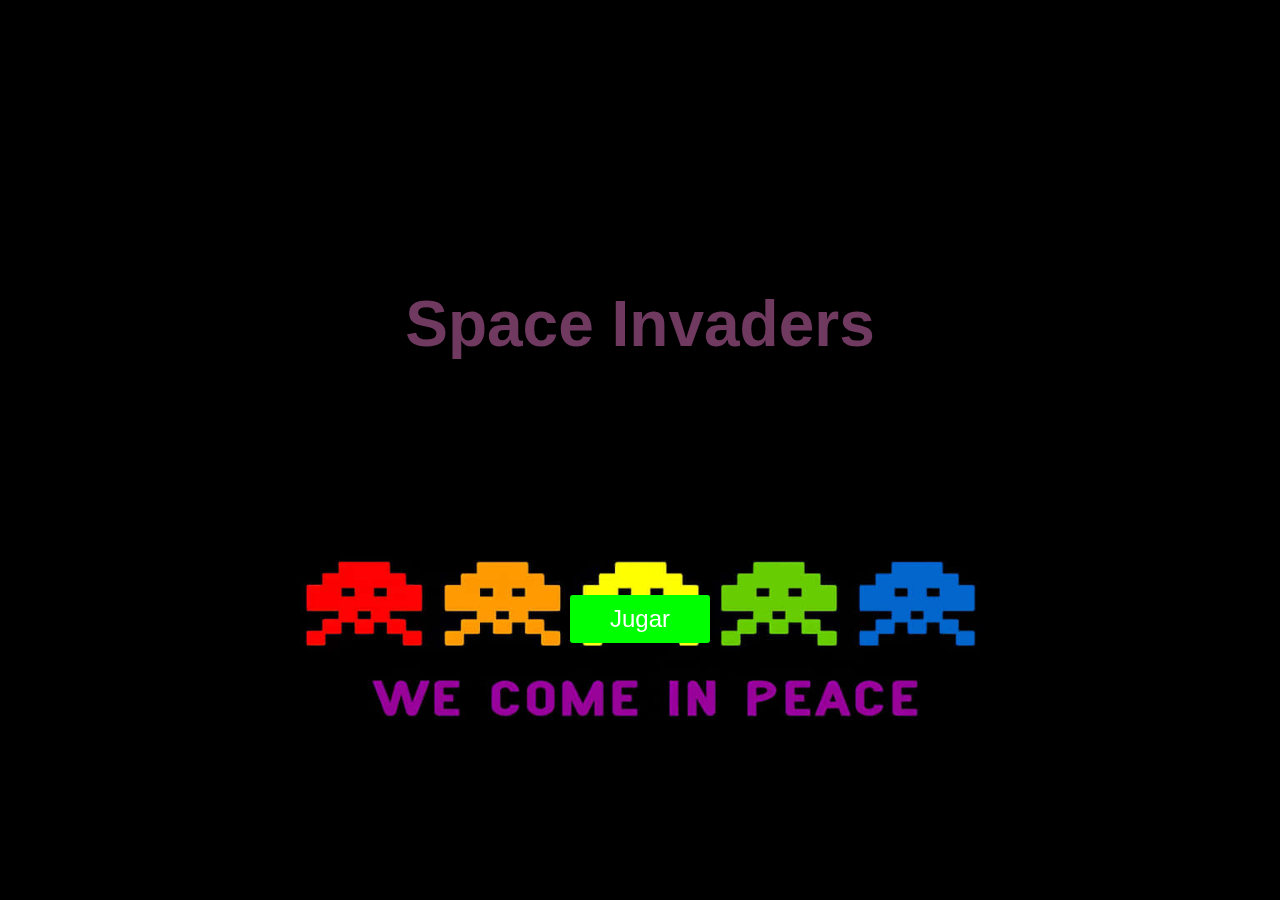
<file: PROY2_JS/index.html>
<!DOCTYPE html>
<html lang="es">
<head>
    <meta charset="UTF-8">
    <meta name="viewport" content="width=device-width, initial-scale=1.0">
    <title>Space Invader</title>
    <link href="style.css" rel="stylesheet">
</head>
<div id="overlay">
    <h1>Space Invaders</h1>
    <button id="botonJugar">Jugar</button>
</div>
<body>
    <canvas id="board"></canvas>
    
    <script src="spaceInv.js"></script>
</body>
</html>
</file>
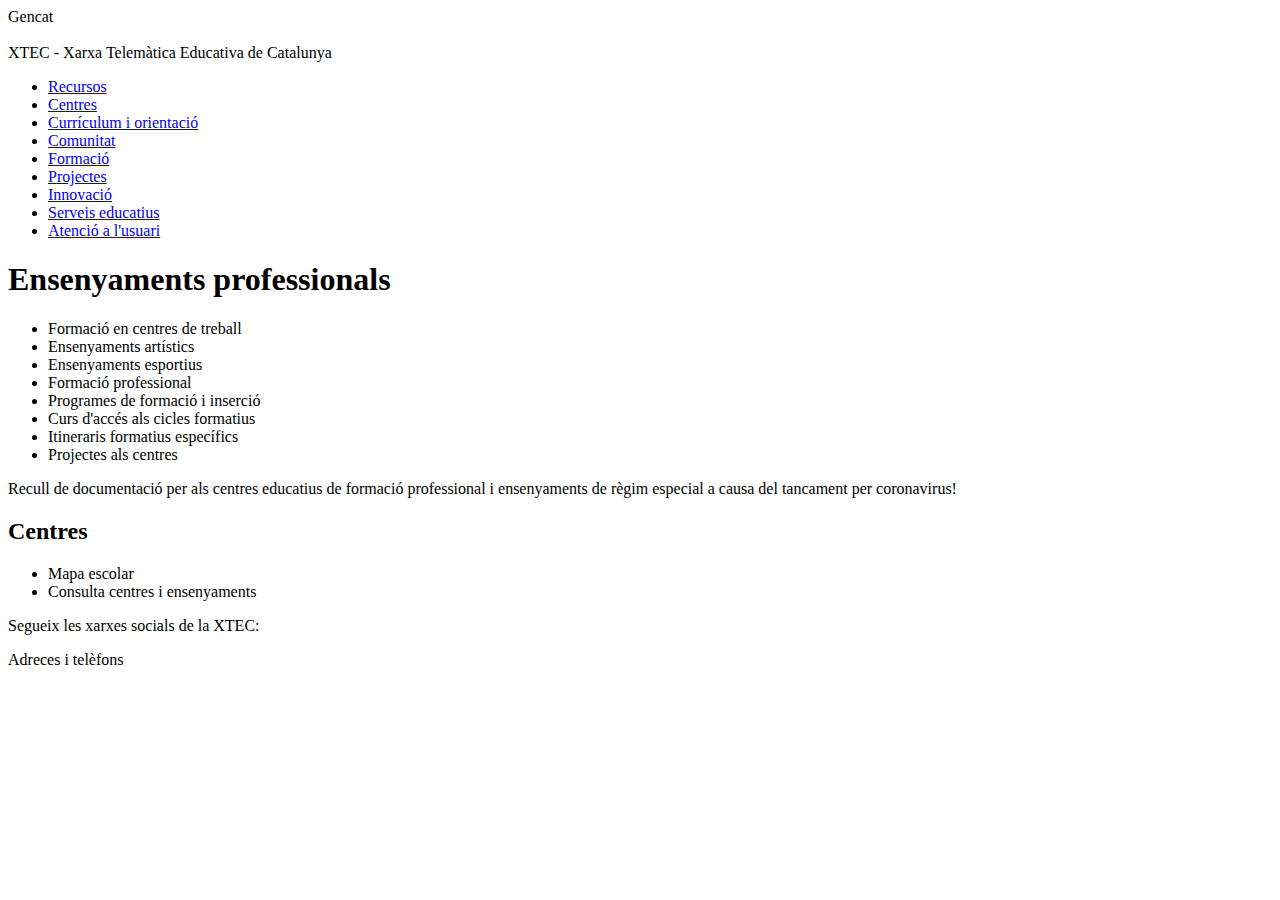
<file: M9Disseny/UF1/AC01/index.html>
<!DOCTYPE html>
<html lang="es">
<head>
    <meta charset="UTF-8">
    <meta name="viewport" content="width=device-width, initial-scale=1.0">
    <title>Gencat</title>
</head>
<body>
    <div> Gencat </div><br>
    <div>XTEC - Xarxa Telemàtica Educativa de Catalunya</div>
    <nav>
        <ul>
            <li><a href="#recursos">Recursos</a></li>
            <li><a href="#centres">Centres</a></li>
            <li><a href="#curriculum">Currículum i orientació</a></li>
            <li><a href="#comunitat">Comunitat</a></li>
            <li><a href="#formacio">Formació</a></li>
            <li><a href="#projectes">Projectes</a></li>
            <li><a href="#innovacio">Innovació</a></li>
            <li><a href="#serveis-educatius">Serveis educatius</a></li>
            <li><a href="#atencio-usuari">Atenció a l'usuari</a></li>
        </ul>
    </nav>
    <main>
        <h1>Ensenyaments professionals</h1>
    
        <!-- Sección de opciones -->
        <section id="opciones">
            <!-- Lista de opciones sin enlaces -->
            <ul>
                <li>Formació en centres de treball</li>
                <li>Ensenyaments artístics</li>
                <li>Ensenyaments esportius</li>
                <li>Formació professional</li>
                <li>Programes de formació i inserció</li>
                <li>Curs d'accés als cicles formatius</li>
                <li>Itineraris formatius específics</li>
                <li>Projectes als centres</li>
            </ul>
        </section>
    
        <!-- Alerta -->
        <aside id="alerta">
            <p>Recull de documentació per als centres educatius de formació professional i ensenyaments de règim especial a causa del tancament per coronavirus!</p>
        </aside>
    
        <!-- Información lateral -->
        <aside id="info-lateral">
            <h2>Centres</h2>
            <ul>
                <li>Mapa escolar</li>
                <li>Consulta centres i ensenyaments</li>
            </ul>
        </aside>
    </main>
    
    <footer>
        <p>Segueix les xarxes socials de la XTEC:</p>
        <p>Adreces i telèfons</p>
    </footer>
</body>
</html>






<!-- Tasca 4 -->


<!-- <!DOCTYPE html>
<html lang="ca">
<head>
    <meta charset="UTF-8">
    <meta name="viewport" content="width=device-width, initial-scale=1.0">
    <title>Mi primer formulari HTML</title>
</head>
<body>
    <h1>Mi primer formulari HTML</h1>

    <form>
        <label for="nom">Nom:</label>
        <input type="text" id="nom" name="nom" placeholder="Nom" maxlength="20" required autofocus>
        <small>*obligatori</small><br><br>

        <label for="cognoms">Cognoms:</label>
        <input type="text" id="cognoms" name="cognoms" placeholder="Cognoms" required>
        <small>*obligatori</small><br><br>

        <label for="dni">Document d’identitat (DNI/NIE):</label>
        <input type="text" id="dni" name="dni" placeholder="DNI/NIE" pattern="[0-9]{8}[A-Z]" required>
        <small>(ex: 12345678A)</small>
        <small>*obligatori</small><br><br>

        <label for="edat">Edat:</label>
        <input type="number" id="edat" name="edat" placeholder="Edat" min="0" max="100"><br><br>

        <label for="data-naixement">Data de naixement:</label>
        <input type="date" id="data-naixement" name="data-naixement"><br><br>

        <label for="email">Correu electrònic:</label>
        <input type="email" id="email" name="email" placeholder="exemple@correu.com"><br><br>

        <label for="contrasenya">Contrasenya:</label>
        <input type="password" id="contrasenya" name="contrasenya" placeholder="Contrasenya" required>
        <small>*obligatori</small><br><br>

        <label for="dni-foto">Fotografia del DNI:</label>
        <input type="file" id="dni-foto" name="dni-foto" accept="image/*" multiple><br><br>

        <button type="submit">Enviar</button>
    </form>

</body>
</html> -->
</file>
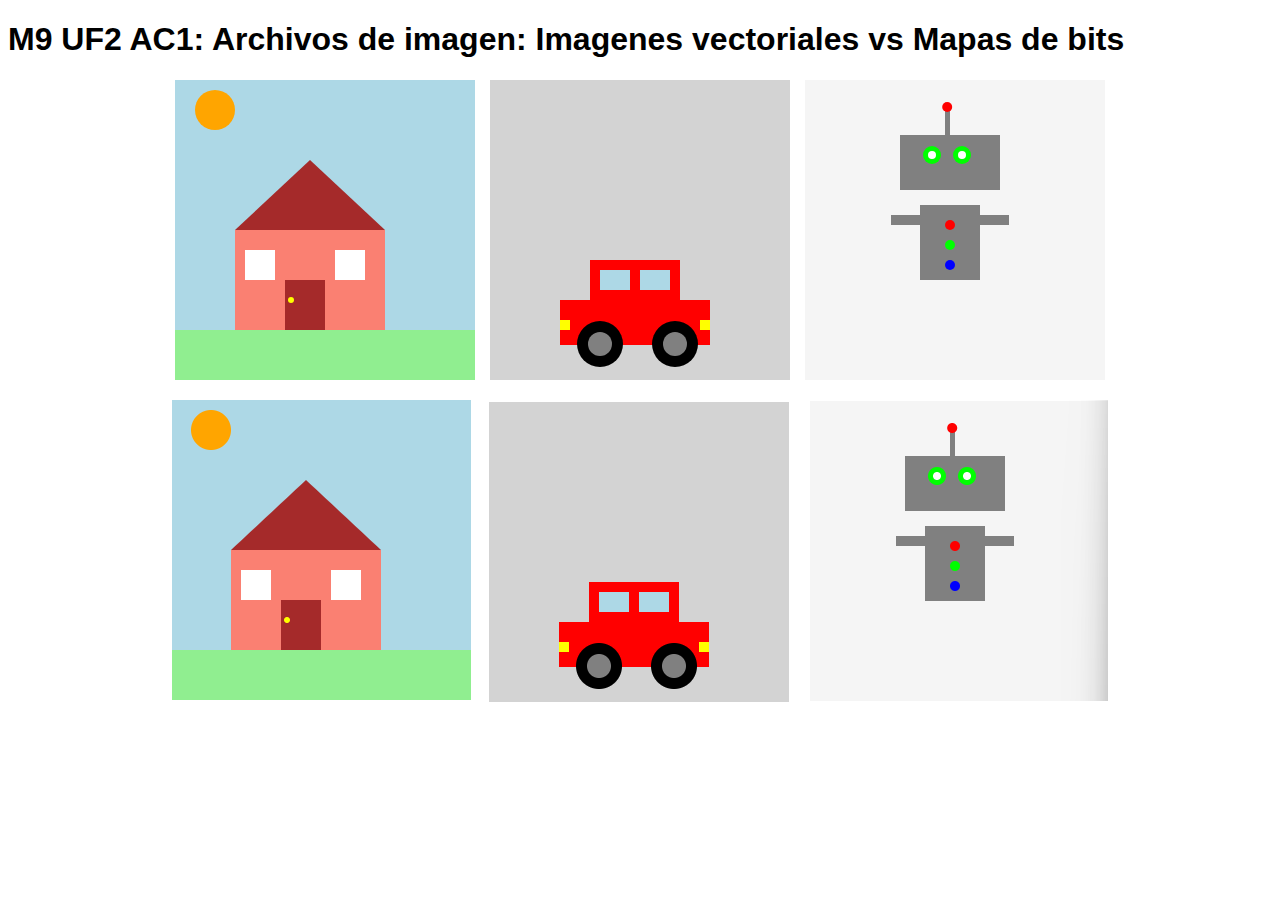
<file: M9Disseny/UF2/AC1/index.html>
<!DOCTYPE html>
<html lang="es">
<head>
    <meta charset="UTF-8">
    <meta name="viewport" content="width=device-width, initial-scale=1.0">
    <title>M9 UF2 AC1</title>
    <link href="style.css" rel="stylesheet">
</head>
<body>
    <h1>M9 UF2 AC1: Archivos de imagen: Imagenes vectoriales vs Mapas de bits</h1>
    <div class="contenedor">
        <div>
            <svg width="300" height="300">
                <!-- Fondo azul -->
                <rect x="0" y="0" width="300" height="300" fill="lightblue"></rect>
                <!-- Cesped -->
                <rect x="0" y="250" width="300" height="100" fill="lightgreen"></rect>
                <!-- Casa rect -->
                <rect x="60" y="150" width="150" height="100" fill="salmon"></rect>
                <!-- Casa techo -->
                <polygon points="60,150 210,150 135,80" fill="brown"></polygon>
                <!-- puerta -->
                <rect x="110" y="200" width="40" height="50" fill="brown"></rect>
                <!-- ventanas -->
                <rect x="70" y="170" width="30" height="30" fill="white"></rect>
                <rect x="160" y="170" width="30" height="30" fill="white"></rect>
                <!-- pomo -->
                <circle cx="116" cy="220"  r="3"  fill="yellow"></circle>
                <!-- sol -->
                <circle cx="40" cy="30"  r="20"  fill="orange"></circle>
            </svg>
        </div>

        <div>
            
            <svg width="300" height="301">
                <!-- Fondo gris -->
                <rect x="0" y="0" width="300" height="300" fill="lightgrey"></rect>
                <!-- Estructura coche -->
                <rect x="100" y="180" width="90" height="40" fill="red"></rect>
                <rect x="70" y="220" width="150" height="45" fill="red"></rect>
                <!-- ventanas -->
                <rect x="110" y="190" width="30" height="20" fill="lightblue"></rect>
                <rect x="150" y="190" width="30" height="20" fill="lightblue"></rect>
                <!-- faros -->
                <rect x="70" y="240" width="10" height="10" fill="yellow"></rect>
                <rect x="210" y="240" width="10" height="10" fill="yellow"></rect>
                <!-- ruedas -->
                <circle cx="110" cy="264" r="23" fil="black"></circle>
                <circle cx="185" cy="264" r="23" fil="black"></circle>

                <circle cx="110" cy="264" r="12" fill="grey"></circle>
                <circle cx="185" cy="264" r="12" fill="grey"></circle>
            </svg>
        </div>
        
        <div>
            <svg width="300" height="300">
                <!-- fondo -->
                <rect x="0" y="0" width="300" height="300" fill="whitesmoke"></rect>
                <!-- cabeza -->
                <rect x="95" y="55" width="100" height="55" fill="grey" ></rect>
                <!-- antena -->
                 <rect x="140" y="31" width="5" height="30" fill="grey"></rect>
                 <circle cx="142.2" cy="27" r="5" fill="red"></circle>
                 <!-- ojos -->
                  <circle cx="127" cy="75" r="9" fill="lime"></circle>
                  <circle cx="127" cy="75" r="4" fill="white"></circle>

                  <circle cx="157" cy="75" r="9" fill="lime"></circle>
                  <circle cx="157" cy="75" r="4" fill="white"></circle>
                <!-- cuerpo -->
                <rect x="115" y="125" width="60" height="75" fill="grey" ></rect>
                <!-- brazos -->
                 <rect x="86" y="135" width="30" height="10" fill="grey"></rect>
                 <rect x="174" y="135" width="30" height="10" fill="grey"></rect>
                 <!-- botones -->
                  <circle cx="145" cy="145" r="5" fill="red"></circle>
                  <circle cx="145" cy="165" r="5" fill="lime"></circle>
                  <circle cx="145" cy="185" r="5" fill="blue"></circle>


            </svg>
        </div>


        <div class="png">
            <div>
                <img src="./assets/casa.png">
            </div>
            <div>
                <img src="./assets/coche.png">
            </div>
            <div>
                <img src="./assets/roboto.png">
            </div>
        </div>
<!-- La diferencia principal entre utilizar imagenes de mapa de bits vs imagenes vectoriales es que 
las imagenes vectoriales, ocupan menos en memoria , se redimensionan mejor y no pierden calidad al
augmentarlas mientras que las imagenes de mapa de bits tienen mas compatibilidad. -->
</body>
</html>
</file>
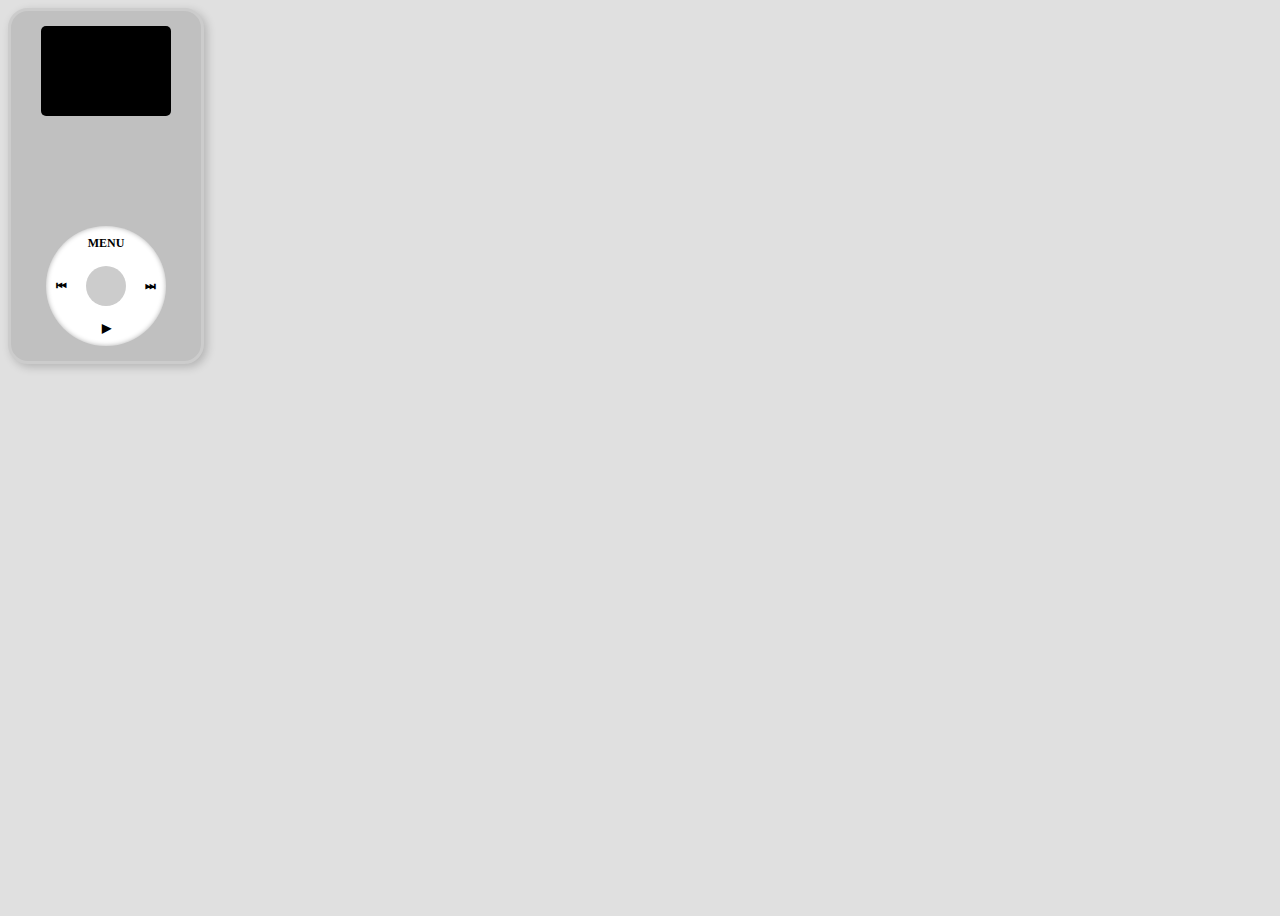
<file: M9Disseny/UF2/AC2/index.html>
<!DOCTYPE html>
<html lang="es">
<head>
    <meta charset="UTF-8">
    <meta name="viewport" content="width=device-width, initial-scale=1.0">
    <title>iPod Mini</title>
    <link rel="stylesheet" href="style.css">
</head>
<body>
    <div class="tarjeta">
        <div class="pantalla"></div>
        <div class="menu">
            <div class="boton menu-btn">MENU</div>
            <div class="boton play-btn">▶</div>
            <div class="boton adelante-btn">⏭</div>
            <div class="boton atras-btn">⏮</div>
            <div class="boton central-btn"></div>
        </div>
    </div>
</body>
</html>
</file>
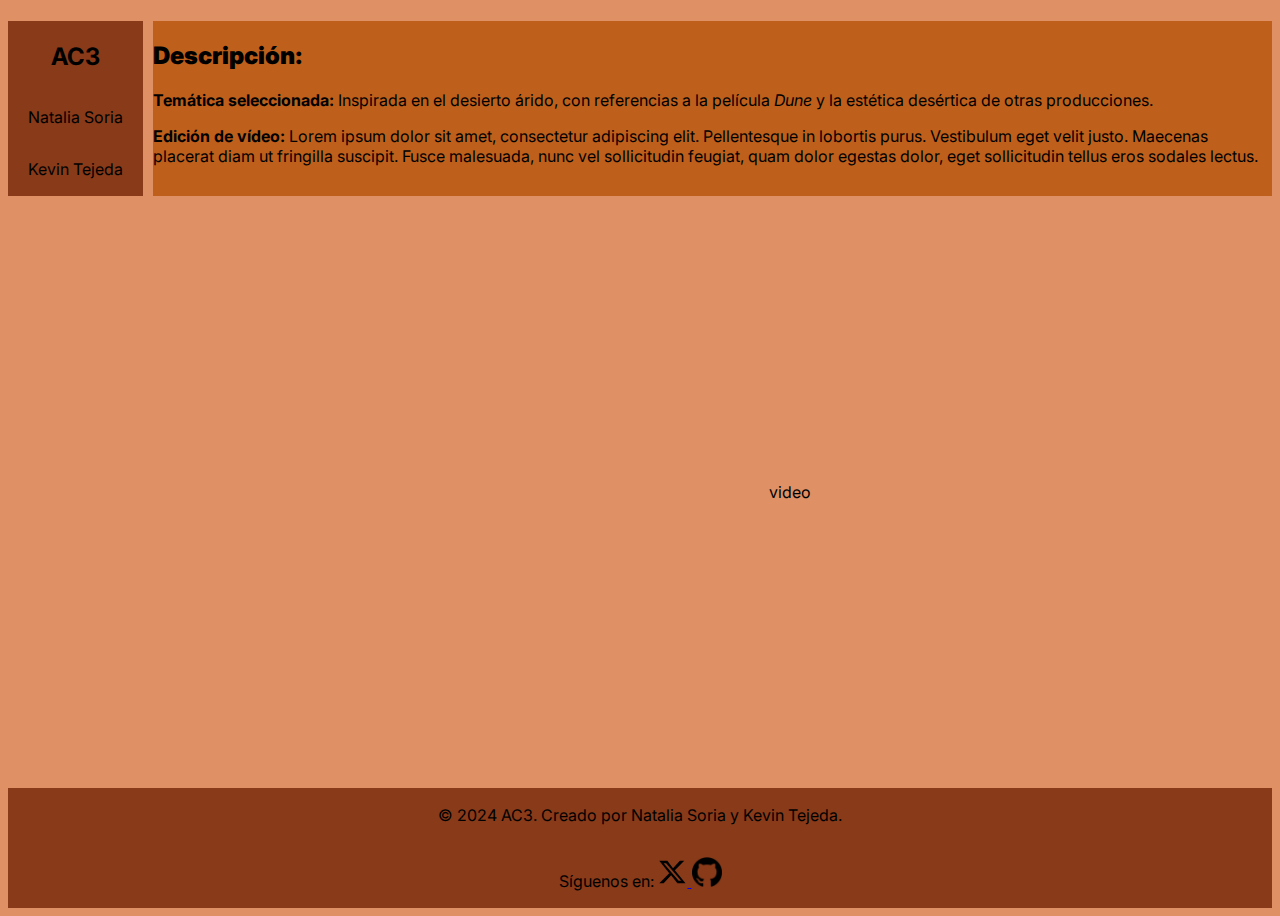
<file: M9Disseny/UF2/AC3/index.html>
<!DOCTYPE html>
<html lang="en">
<head>
    <meta charset="UTF-8">
    <meta name="viewport" content="width=device-width, initial-scale=1.0">
    <title>AC3</title>
    <link rel="stylesheet" href="style.css">
    <link href="https://fonts.googleapis.com/css2?family=Inter:wght@300;400;700&display=swap" rel="stylesheet">
</head>
<body>

    <div class="burrito">
        <div id="header">
            <div class="dni" >
                <h2>AC3</h1>
                <p>Natalia Soria</p>
                <p>Kevin Tejeda</p>
            </div>
            <div class="desc">
                <h2><strong>Descripción:</strong></h2>
                <p><strong>Temática seleccionada:</strong> Inspirada en el desierto árido, con referencias a la película <i>Dune</i> y la estética desértica de otras producciones.</p>
                <p><strong>Edición de vídeo:</strong> Lorem ipsum dolor sit amet, consectetur adipiscing elit. Pellentesque in lobortis purus. Vestibulum eget velit justo. Maecenas placerat diam ut fringilla suscipit. Fusce malesuada, nunc vel sollicitudin feugiat, quam dolor egestas dolor, eget sollicitudin tellus eros sodales lectus.</p>

            </div>
            
        </div>
        <div class="main">
            <video src=""></video>
            <P>video</P>
            
        </div>
    
        <div id="footer">
            <p>© 2024 AC3. Creado por Natalia Soria y Kevin Tejeda.</p>
            <p>Síguenos en: 
                <a href="https://twitter.com" target="_blank">
                    <svg width="30" height="30" viewBox="0 0 24 24" fill="none" xmlns="http://www.w3.org/2000/svg">
                        <path d="M17.5 3H21L13.5 10.5L22 21H15.5L10.5 14.5L4.5 21H1L9 13L1 3H7.5L12 9L17.5 3ZM16.5 19H18.5L6.5 5H4.5L16.5 19Z" fill="black"/>
                    </svg>
                </a>
                <a href="https://github.com" target="_blank">
                    <img src="./resources/github.png" alt="GitHub" width="30">
                </a>
            </p>
        </div>
        
        
    </div>

</body>
</html>
</file>
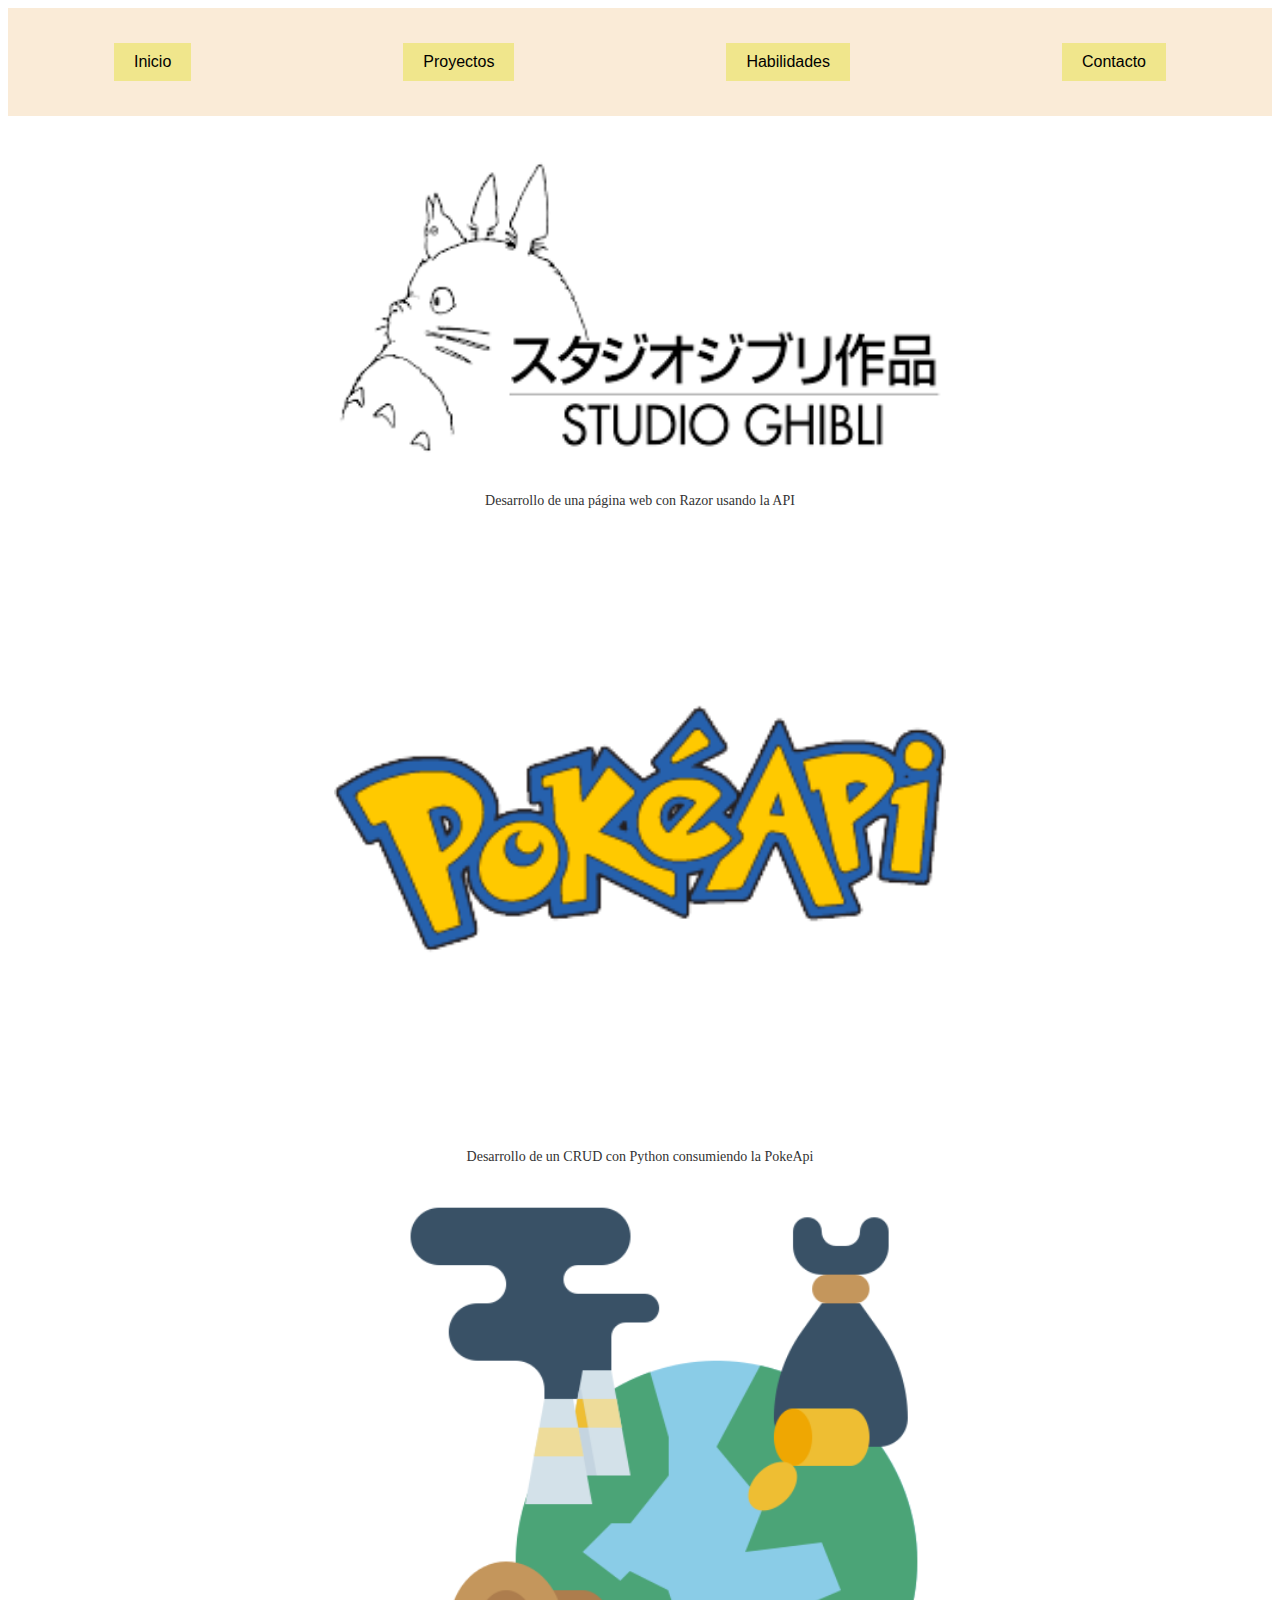
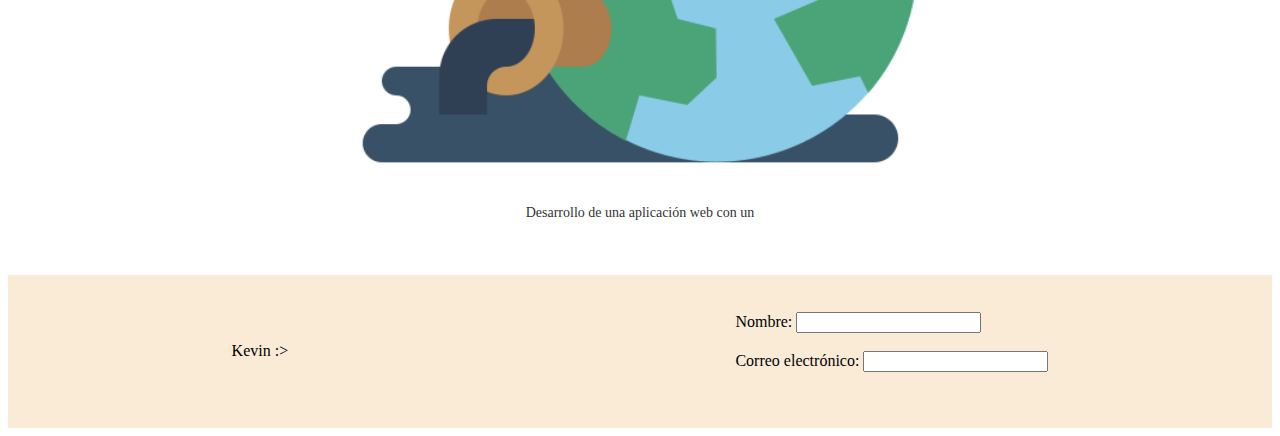
<file: M9Disseny/UF1/AC02/Portfolio/index.html>
<!DOCTYPE html>
<html lang="es">
<head>
    <meta charset="UTF-8">
    <meta name="viewport" content="width=device-width, initial-scale=1.0">
    <title>Portfolio Kevin</title>
    <link href="style.css" rel="stylesheet">
</head>
<body>
    <header class="header">
        <button>Inicio</button>
        <button>Proyectos</button>
        <button>Habilidades</button>
        <button>Contacto</button>
    </header>
    <div class="main">
        <div class="proyectos">
            <div class="proyecto">
                <img src="recursos/ghibli.png" alt="Proyecto 1">
                <p>Desarrollo de una página web con Razor usando la API</p>
            </div>
            <div class="proyecto">
                <img src="recursos/poke.png" alt="Proyecto 2">
                <p>Desarrollo de un CRUD con Python consumiendo la PokeApi</p>
            </div>
            <div class="proyecto">
                <img src="recursos/contaminantes.png" alt="Proyecto 3">
                <p>Desarrollo de una aplicación web con un</p>
            </div>
        </div>
    </div>

    <div class="footer">
        <p>Kevin :></p>
        <form>
            <label for="nombre">Nombre:</label>
            <input type="text" id="nombre" name="nombre"><br><br>
            
            <label for="correo">Correo electrónico:</label>
            <input type="email" id="correo" name="correo"><br><br>
        </form>
    </div>
    
</body>
</html>
</file>
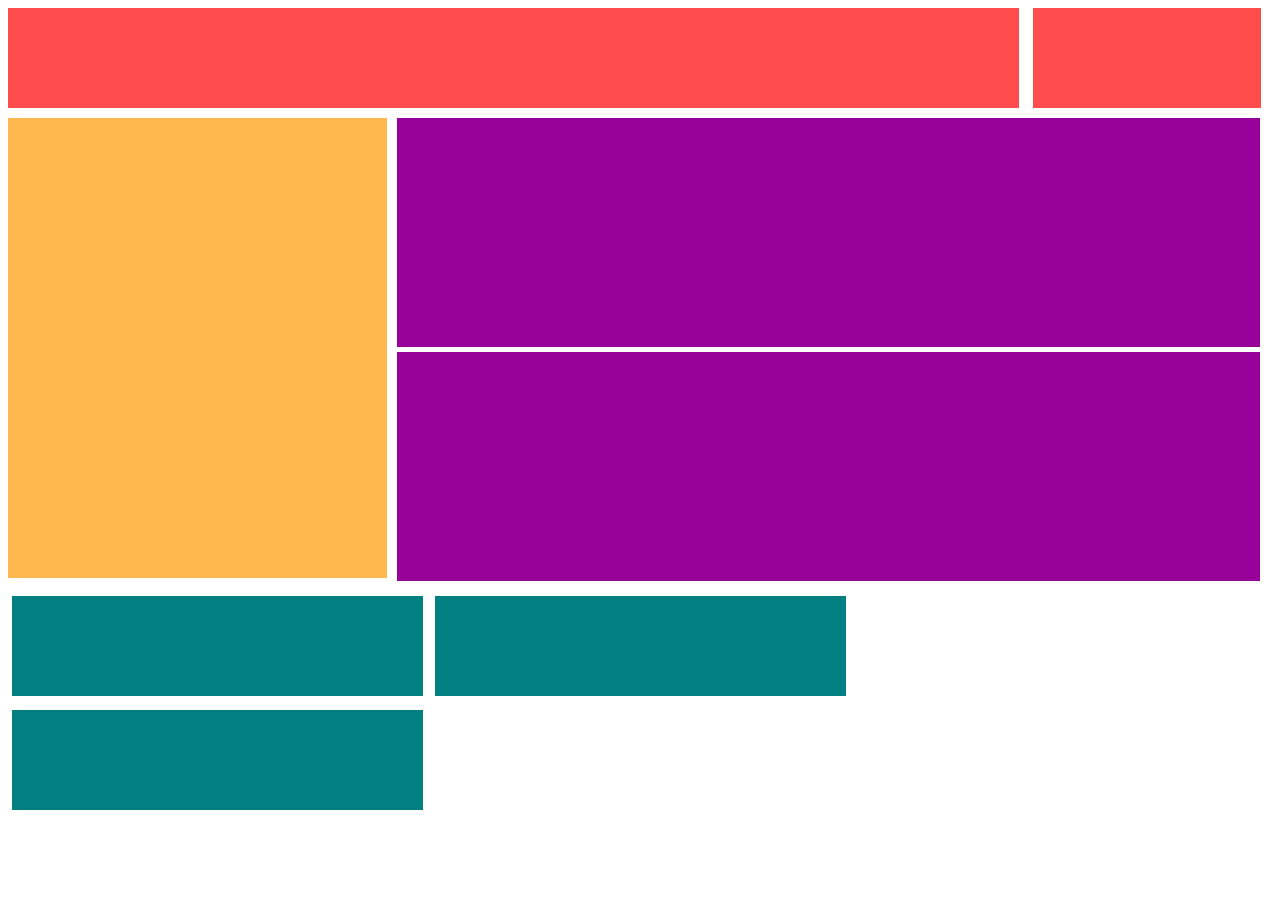
<file: M9Disseny/UF1/AC02/Tasca1/index.html>
<!DOCTYPE html>
<html lang="es">
<head>
    <meta charset="UTF-8">
    <meta name="viewport" content="width=device-width, initial-scale=1.0">
    <title>AC2_KevinTejeda</title>
    <link rel="stylesheet" href="style.css">
</head>
<body>
    <div class="contenedorA">
        <div class="red1"></div>
        <div class="red2"></div>
    </div>
    <div class="contenedorB">
        <div class="amarillo"></div>
        <div class="contenedor-lilas">
            <div class="lila1"></div>
            <div class="lila2"></div>
        </div>
    </div>      
    <div class="contenedorC">
        <div class="azul"></div>
        <div class="azul"></div>
        <div class="azul"></div>
    </div>
</body>
</html>
</file>
<file: PROY2_JS/style.css>
body {
  display: flex;
  justify-content: center;
  align-items: center;
  height: 100vh; /* Establece la altura del body al 100% de la altura de la ventana del navegador */
  margin: 0;
  overflow: hidden;
  font-family: "Arial", sans-serif;
  background-color: rgb(255, 255, 255); /* Asume que el fondo debe ser negro */
}

#game-container {
  display: flex;
  justify-content: center;
  align-items: center;
  height: 100vh;
}

#score-panel {
  position: absolute;
  top: 20px;
  left: 50%; /* Centrar el score horizontalmente */
  transform: translateX(-50%);
  color: rgb(0, 0, 0);
  font-size: 24px;
  z-index: 11;
}

#restartButton {
  display: none;
}

#board {
  background-color: black;
  display: block; /* Esto asegura que el canvas se maneje como un bloque sin márgenes adicionales */
  margin: 0 auto;
}

#overlay {
  display: flex;
  justify-content: center;
  align-items: center;
  position: fixed;
  top: 0;
  left: 0;
  width: 100%;
  height: 100%;
  background-image: url("resources/fondo.jpg");
  background-size: cover;
  background-position: center;
  background-repeat: no-repeat;
  z-index: 10;
  flex-direction: column;
  text-align: center;
  color: white;
}

h1 {
  margin-top: 30px;
  color: rgba(133, 69, 116, 0.832);
  font-size: 5vw;
}

#botonJugar {
  margin-top: 15%;
  padding: 10px 40px;
  font-size: 24px;
  color: white;
  background-color: lime;
  border: none;
  border-radius: 3px;
  cursor: pointer;
  transition: background-color 0.3s ease;
}
#botonJugar:hover {
  background-color: limegreen;
}

@media (max-width: 600px) {
  h1 {
    font-size: 8vw;
  }
  #botonJugar {
    font-size: 18px;
    padding: 8px 30px;
  }
}
@media (max-width: 1024px) {
  h1 {
    font-size: 6vw;
  }
  #botonJugar {
    font-size: 20px;
  }
}/*# sourceMappingURL=style.css.map */
</file>
<file: M9Disseny/UF2/AC1/style.css>
.contenedor {
    display: flex;
    flex-wrap: wrap; 
    justify-content: center; 
    align-items: center; 
    gap: 15px;
}

body {
    font-family: Arial, Helvetica, sans-serif;
}

.png {
    display: flex;
    justify-content: center;
    gap: 15px;
}
</file>
<file: M9Disseny/UF2/AC2/style.css>
body {
    display: flex;
    height: 100vh;
    background-color: #e0e0e0;
}

.tarjeta {
    display: flex;
    flex-direction: column;
    align-items: center;
    justify-content: space-between;
    background: silver;
    width: 190px;
    height: 320px;
    border-radius: 20px;
    border: 3px solid #ccc;
    box-shadow: 3px 3px 10px rgba(0, 0, 0, 0.2);
    padding: 15px 0;
}

.pantalla {
    width: 130px;
    height: 90px;
    background: black;
    border-radius: 5px;
}

.menu {
    position: relative;
    width: 120px;
    height: 120px;
    background: white;
    border-radius: 50%;
    box-shadow: inset 0px 0px 5px rgba(0, 0, 0, 0.3);
    display: flex;
    justify-content: center;
    align-items: center;
}

.boton {
    position: absolute;
    text-align: center;
    font-size: 12px;
    font-weight: bold;
    cursor: pointer;
}

.menu-btn {
    top: 10px;
    left: 50%;
    transform: translateX(-50%);
}

.play-btn {
    bottom: 10px;
    left: 50%;
    transform: translateX(-50%);
}

.adelante-btn {
    right: 10px;
    top: 50%;
    transform: translateY(-50%);
}

.atras-btn {
    left: 10px;
    top: 50%;
    transform: translateY(-50%);
}

.central-btn {
    width: 40px;
    height: 40px;
    background: #ccc;
    border-radius: 50%;
    top: 50%;
    left: 50%;
    transform: translate(-50%, -50%);
}
</file>
<file: M9Disseny/UF2/AC3/style.css>
.burrito { 
    display: flex;
    flex-direction: column;
    min-height: 100vh; /* Ocupa toda la pantalla */
}

#header {
    display: flex;
    height: 175px;
    width: auto;
    margin-top: 1vw;
    gap: 10px;
    
}

.dni {
    display: flex;
    flex-direction: column;
    height: 100%;
    width: 260px;
    background-color: #883A19;
    justify-content: center;
    align-items: center;
}

.desc {
    height: 100%;
    flex-grow: 1;
    background-color: #BE5F1B;
    overflow-y: auto;
}

.main {
    flex: 1;
    display: flex;
    /* background-color: red; */
    justify-content: center;
    align-items: center;
}

#footer {
    height: 100px;
    background-color: #883A19;
    display: flex;
    flex-direction: column; /* Acomoda los elementos en columna */
    justify-content: center; /* Centra verticalmente */
    align-items: center; /* Centra horizontalmente */
    text-align: center; /* Asegura que el texto dentro esté centrado */
    padding: 10px; /* Evita que el texto quede pegado a los bordes */
}



body {
    background-color: #DF9065;
    font-family: 'Inter', sans-serif;
}


a:hover img,
a:hover svg {
    transform: scale(1.2);
    transition: transform 0.2s ease-in-out;
}
</file>
<file: M9Disseny/UF1/AC02/Portfolio/style.css>
/* Estilos para el header */
.header {
    background-color: rgb(250, 235, 215);
    height: 12vb;
    display: flex;
    justify-content: space-around;
    align-items: center;
}

button {
    background-color: #f0e68c;
    border: none;
    padding: 10px 20px;
    font-size: 16px;
    cursor: pointer;
    transition: background-color 0.3s ease;
}

button:hover {
    background-color: #e0c65c;
}

.main {
    display: flex;
    justify-content: center; /* Centrado verticalmente */
    align-items: center; /* Centrado horizontalmente */
    padding: 20px;
}

.proyectos {
    text-align: center;
    width: 50%; /* Ancho del bloque de cada proyecto */
    margin-bottom: 20px; /* Espacio entre proyectos */
}

.proyecto img {
    width: 100%;
    height: auto;
    border-radius: 10px;
}

.proyecto p {
    margin-top: 10px;
    font-size: 14px;
    color: #333;
}

.footer{
    background-color: rgb(250, 235, 215);
    height: 17vb;
    display: flex;
    justify-content: space-around;
    align-items: center;
}
</file>
<file: M9Disseny/UF1/AC02/Tasca1/style.css>
.contenedorA {
    width: 100%;
    height: 100px;
    margin-bottom: 10px;
}

.red1 {
    background-color: #ff4d4d;
    height: 100px; 
    width: 80%;
    display: inline-block; 
    margin-right: 10px;
}

.red2 {
    background-color: #ff4d4d;
    height: 100px; 
    width: 18%;
    display: inline-block; 
}

.contenedorB {
    width: 100%;
    display: flex; 
}

.amarillo {
    background-color: #ffb84d;
    width: 30%;
    height: 460px;
    display: inline-block;
    margin-right: 10px;
    vertical-align: top;
}

.contenedor-lilas {
    width: 35%; 
    vertical-align: top; 
}

.lila1, .lila2 {
    background-color: #990099;
    width: 195%;
    height: 229px;
    display: block; 
    margin-bottom: 5px;
}

.contenedorC {
    width: 100%; /* Aseguramos que ocupe el ancho completo */
    height: 150px; /* Definimos una altura que permita que los elementos se alineen abajo */
}

.azul {
    background-color: #008080;
    display: inline-block;
    width: 32.5%; 
    height: 100px;
    margin: 0 4px;
    margin-top: 10px;
}
</file>
